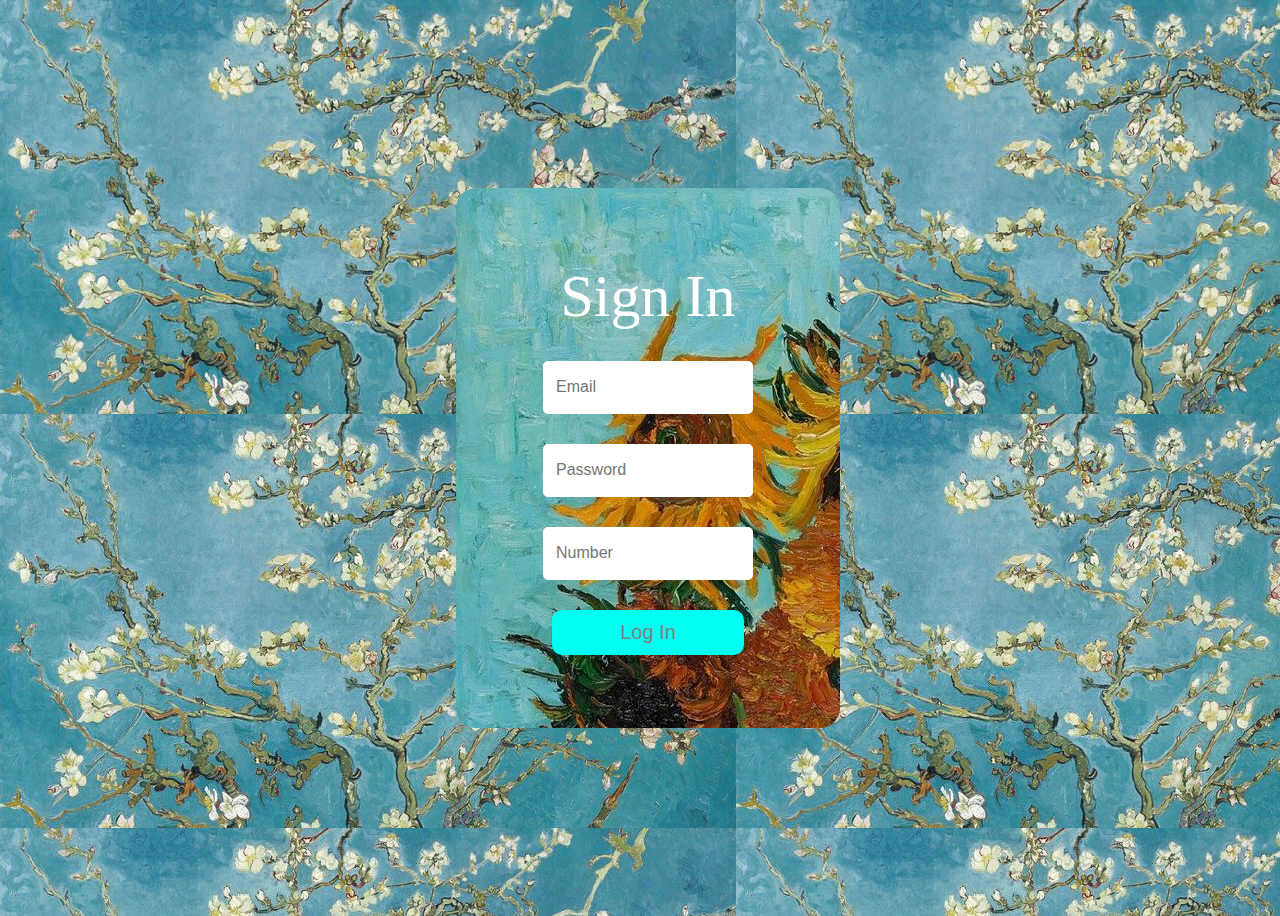
<file: index.html>
<!DOCTYPE html>
<html lang="en">
  <head>
    <meta charset="UTF-8" />
    <meta name="viewport" content="width=device-width, initial-scale=1.0" />
    <title>Document</title>
    <link rel="stylesheet" href="./email.css" />
  </head>
  <body>
    <div
      id="border"
      style="
        display: flex;
        justify-content: center;
        flex-direction: column;
        color:white;
        font-size: 60px;
        font-family:Cambria, Cochin, Georgia, Times, 'Times New Roman', serif
      "
    >
      Sign In
 <input id="input"></input>
    <input id="input2"></input>
    <input id="input3"></input>
    <button id="button">Log In</button>

    </div>
   
   
  </body> 
  <script src="email.js"></script>
  
</html>
</file>
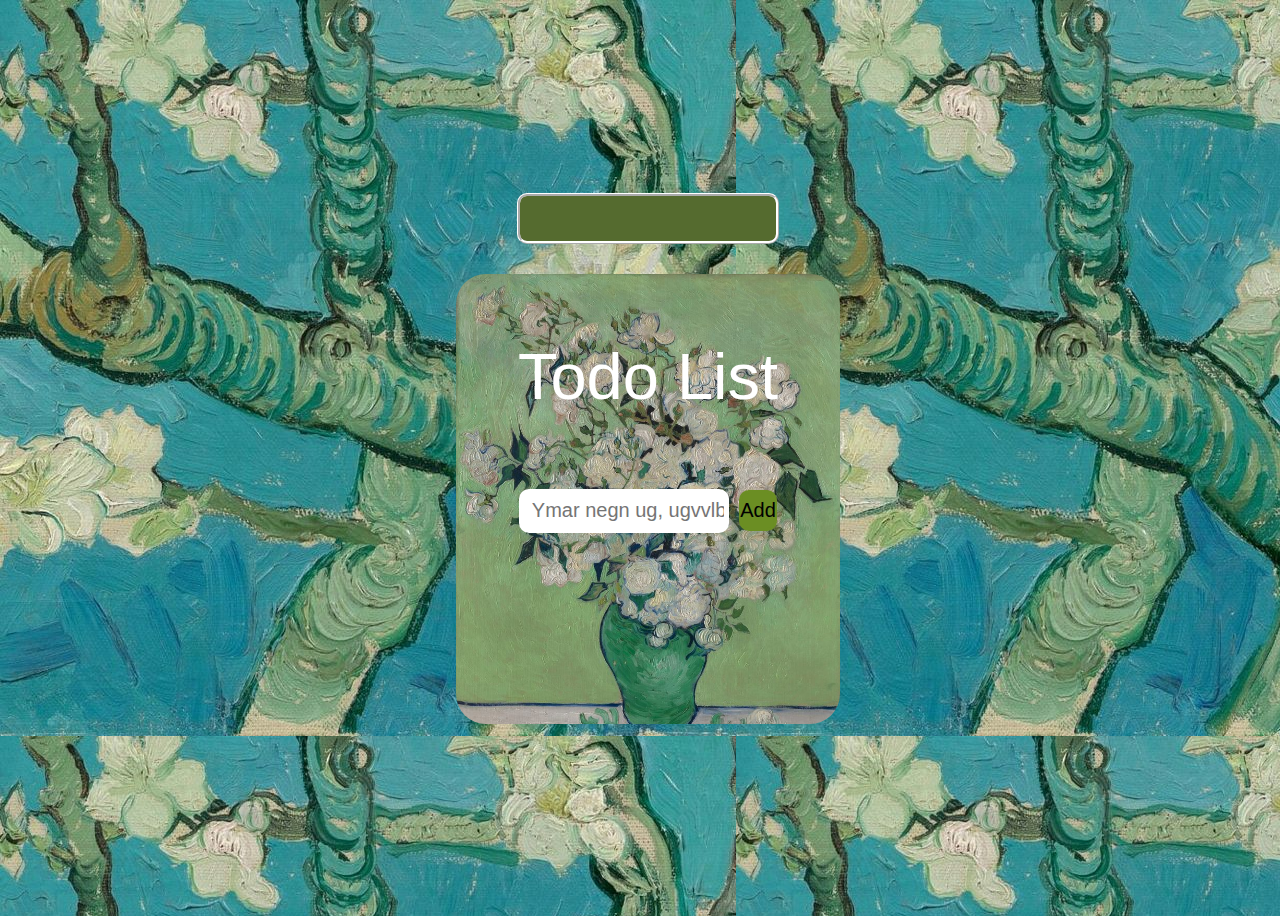
<file: list.html>
<!DOCTYPE html>
<html lang="en">
  <head>
    <meta charset="UTF-8" />
    <meta name="viewport" content="width=device-width, initial-scale=1.0" />
    <title>Document</title>
    <link rel="stylesheet" href="./list.css" />
  </head>
  <body>
    <div id="myId" class="backgroundStyle" ><div id="title" style="display: flex; gap: 8px; align-items: center;"><p class="textStyl">Todo List</p></div>
      <div style="display: flex; flex-direction: row; justify-content: center; align-items: center; gap: 10px;">
        <input id="input"></input>
        <button id="button">Add</button>
      </div>
        
         <div id="nClass"></div>
   </div>
   
  </body>
  <script src="list.js"></script>
</html>
</file>
<file: email.css>
body {
  width: 100vw;
  height: 100vh;
  background-image: url(./VanGogh.jpeg);
  /* background-size: cover; */
  flex-direction: column;
  display: flex;
  justify-content: center;
  align-items: center;
}

.borderStyle {
  /* background-color: rgb(12, 183, 183); */
  background-image: url(./Sunflower1.png);
  /* background-size: cover; */
  /* border: solid white 5px; */
  border-radius: 20px;
  width: 30vw;
  height: 60vh;
  display: flex;
  justify-content: center;
  align-items: center;
  gap: 30px;
}

.buttonStyle {
  height: 5vh;
  width: 15vw;
  border-radius: 10px;
  background-color: rgb(0, 255, 242);
  border: rgb(0, 255, 242);
  color: grey;
  font-size: 20px;
  font-family: Impact, Haettenschweiler, "Arial Narrow Bold", sans-serif;
}

.input2Style {
  height: 5vh;
  width: 15vw;
  padding-left: 10px;
  font-size: 16px;
  border: solid white;
  border-radius: 5px;
  font-family: Verdana, Geneva, Tahoma, sans-serif;
}
.inputStyle {
  height: 5vh;
  width: 15vw;
  padding-left: 10px;
  font-size: 16px;
  border: solid white;
  border-radius: 5px;
  font-family: Verdana, Geneva, Tahoma, sans-serif;
}
.input3Style {
  height: 5vh;
  width: 15vw;
  padding-left: 10px;
  font-size: 16px;
  border: solid white;
  border-radius: 5px;
  font-family: Verdana, Geneva, Tahoma, sans-serif;
}
@media screen and (max-width: 500px) {
  .borderStyle {
    /* font-size: 15px; */
    width: 80vw;
    height: 50vh;
  }
}
@media screen and (max-width: 500px) {
  .inputStyle {
    font-size: 15px;
    width: 60vw;
    height: 4vh;
  }
}
@media screen and (max-width: 500px) {
  .input2Style {
    font-size: 15px;
    width: 60vw;
    height: 4vh;
  }
}
@media screen and (max-width: 500px) {
  .input3Style {
    font-size: 15px;
    width: 60vw;
    height: 4vh;
  }
}
@media screen and (max-width: 500px) {
  .buttonStyle {
    font-size: 15px;
    width: 60vw;
    height: 4vh;
  }
}
</file>
<file: list.css>
body {
  background-image: url(./muchir.jpeg);
  width: 100vw;
  height: 100vh;
  display: flex;
  flex-direction: column-reverse;
  justify-content: center;
  align-items: center;

  gap: 30px;
}
.textStyl {
  color: white;
  font-family: Verdana, Geneva, Tahoma, sans-serif;
  font-size: 65px;
}

.backgroundStyle {
  /* background-color: rgb(12, 183, 183); */
  background-image: url(./sunflower.jpeg);
  background-size: cover;
  /* border: dashed black 2px; */
  border-radius: 30px;
  width: 30vw;
  height: 50vh;
  display: flex;
  flex-direction: column;
  /* justify-content: center; */
  align-items: center;
  gap: 10px;
  color: white;
  /* padding-right: 10 0px; */
  font-size: 60px;
  font-family: Verdana, Geneva, Tahoma, sans-serif;
}

.inputStyle {
  background-color: white;
  border-radius: 10px;
  width: 15vw;
  height: 4vh;
  border: solid white;
  padding-left: 10px;
  font-size: 10px;
  font-family: Verdana, Geneva, Tahoma, sans-serif;
  font-size: 20px;
}
.buttonStyle {
  background-color: olivedrab;
  border-radius: 10px;
  width: 3vw;
  height: 4.5vh;
  border: solid olivedrab;
  font-size: 20px;
  font-family: Impact, Haettenschweiler, "Arial Narrow Bold", sans-serif;
  display: flex;
  justify-content: center;
  align-items: center;
  cursor: pointer;
}
.buttonStyle:hover {
  background-color: rgb(117, 156, 39);
  border-radius: 10px;
  width: 3vw;
  height: 4.5vh;
  border: solid rgb(117, 156, 39);
  display: flex;
  align-items: center;
  cursor: pointer;
}
.Style {
  font-size: 20px;
  color: black;
  background-color: whitesmoke;
  width: 28vw;
  height: 4vh;
  border: solid whitesmoke;
  border-radius: 10px;
  display: flex;
  padding-left: 10px;
  align-items: center;
  font-family: Verdana, Geneva, Tahoma, sans-serif;
  justify-content: space-between;
}

.towchluur {
  color: white;
  background-color: darkred;
  display: flex;
  justify-content: center;
  align-items: center;
  border: solid darkred;
  border-radius: 10px;
  width: 2.5vw;
  height: 3vh;
  font-family: Impact, Haettenschweiler, "Arial Narrow Bold", sans-serif;
  font-size: 17px;
}
.towchluur:hover {
  color: white;
  background-color: rgb(255, 0, 0);
  display: flex;
  justify-content: center;
  align-items: center;
  border: solid rgb(255, 2, 2);
  border-radius: 10px;
  width: 2.5vw;
  height: 3vh;
  font-family: Impact, Haettenschweiler, "Arial Narrow Bold", sans-serif;
  font-size: 17px;
}

.edit {
  color: white;
  background-color: orange;
  display: flex;
  justify-content: center;
  align-items: center;
  border: solid orange;
  border-radius: 10px;
  width: 2.5vw;
  height: 3vh;
  font-family: Impact, Haettenschweiler, "Arial Narrow Bold", sans-serif;
  font-size: 17px;
}
.edit:hover {
  color: white;
  background-color: rgb(167, 167, 0);
  display: flex;
  justify-content: center;
  align-items: center;
  border: solid rgb(167, 167, 0);
  border-radius: 10px;
  width: 2.5vw;
  height: 3vh;
  font-family: Impact, Haettenschweiler, "Arial Narrow Bold", sans-serif;
  font-size: 17px;
}
.ok {
  color: white;
  background-color: darkblue;
  display: flex;
  justify-content: center;
  align-items: center;
  border: solid darkblue;
  border-radius: 10px;
  width: 2.5vw;
  height: 3vh;
  font-family: Impact, Haettenschweiler, "Arial Narrow Bold", sans-serif;
  font-size: 17px;
}
.ok:hover {
  color: white;
  background-color: rgb(0, 0, 255);
  display: flex;
  justify-content: center;
  align-items: center;
  border: solid rgb(0, 0, 252);
  border-radius: 10px;
  width: 2.5vw;
  height: 3vh;
  font-family: Impact, Haettenschweiler, "Arial Narrow Bold", sans-serif;
  font-size: 17px;
}

/* .div {
  font-size: 15px;
  color: red;
} */

.done {
  color: white;
  background-color: darkgreen;
  display: flex;
  justify-content: center;
  align-items: center;
  border: solid darkgreen;
  border-radius: 10px;
  width: 2vw;
  height: 3vh;
  font-family: Impact, Haettenschweiler, "Arial Narrow Bold", sans-serif;
  font-size: 17px;
}

.done:hover {
  color: white;
  background-color: rgb(0, 173, 0);
  display: flex;
  justify-content: center;
  align-items: center;
  border: solid rgb(0, 173, 0);
  border-radius: 10px;
  width: 2vw;
  height: 3vh;
  font-family: Impact, Haettenschweiler, "Arial Narrow Bold", sans-serif;
  font-size: 17px;
}
/* window.location.href = "./uiug"
/position/tetst. */
.dateStyle {
  color: grey;
  font-size: 15px;
  display: flex;
  justify-content: center;
  align-items: center;
}
.dateStyle2 {
  padding-left: 40px;
  font-size: 15px;
  display: flex;
  justify-content: center;
  align-items: center;
}

.allstyle {
  display: flex;
  flex-direction: row;
  justify-content: center;
  align-items: center;
  /* gap: 10px; */
}
.input2 {
  border-radius: 10px;
  border: solid white;
}

.divStyle {
  display: flex;
  justify-content: center;
  gap: 10px;
}
.stylee {
  display: flex;
  /* flex-direction: column; */
  justify-content: center;
  align-items: center;
  color: white;
  font-size: 27px;
  font-family: Impact, Haettenschweiler, "Arial Narrow Bold", sans-serif;
  /* flex-direction: column; */
  gap: 100px;
  background-color: darkolivegreen;
  border: ridge white 1mm;
  width: 30vw;
  height: 5vh;
  border-radius: 10px;
}

@media screen and (max-width: 1300px) {
  .stylee {
    width: 20vw;
    height: 5vh;
    font-size: 20px;
    display: flex;
    gap: 10px;
  }
}
@media screen and (max-width: 1200px) {
  .stylee {
    width: 10vw;
    height: 10vh;
    font-size: 20px;
    display: flex;
    flex-direction: column;
    gap: 5px;
  }
}

@media screen and (max-width: 1000px) {
  .stylee {
    width: 10vw;
    height: 10vh;
    font-size: 20px;
    display: flex;
    flex-direction: column;
    gap: 5px;
  }
}
@media screen and (max-width: 500px) {
  .stylee {
    width: 30vw;
    height: 10vh;
    font-size: 20px;
    display: flex;
    flex-direction: column;
    gap: 10px;
  }
}
@media screen and (max-width: 500px) {
  .backgroundStyle {
    width: 80vw;
    height: 50vh;
    font-size: 20px;
    /* display: flex; */
    /* flex-direction: column; */
    gap: 5px;
  }
}
@media screen and (max-width: 500px) {
  .textStyl {
    font-size: 50px;
  }
}
@media screen and (max-width: 500px) {
  .inputStyle {
    width: 55vw;
    font-size: 15px;
  }
}
@media screen and (max-width: 500px) {
  .buttonStyle {
    font-size: 15px;
    width: 7vw;
    height: 4vh;
  }
}
@media screen and (max-width: 500px) {
  .buttonStyle:hover {
    font-size: 15px;
    width: 7vw;
    height: 4vh;
  }
}

@media screen and (max-width: 500px) {
  .Style {
    font-size: 15px;
    width: 70vw;
    height: 4vh;
  }
}
@media screen and (max-width: 500px) {
  .divStyle {
    display: flex;
    justify-content: center;
    align-items: center;
  }
}
@media screen and (max-width: 500px) {
  .dateStyle2 {
    font-size: 11px;
  }
}
@media screen and (max-width: 500px) {
  .towchluur {
    font-size: 11px;
    width: 8vw;
    height: 3vh;
  }
}
@media screen and (max-width: 500px) {
  .edit {
    font-size: 11px;
    width: 8vw;
    height: 3vh;
  }
}
@media screen and (max-width: 500px) {
  .done {
    font-size: 11px;
    width: 8vw;
    height: 3vh;
  }
}
@media screen and (max-width: 500px) {
  .input2 {
    font-size: 10px;
    width: 7vw;
    height: 3vh;
  }
}
</file>
